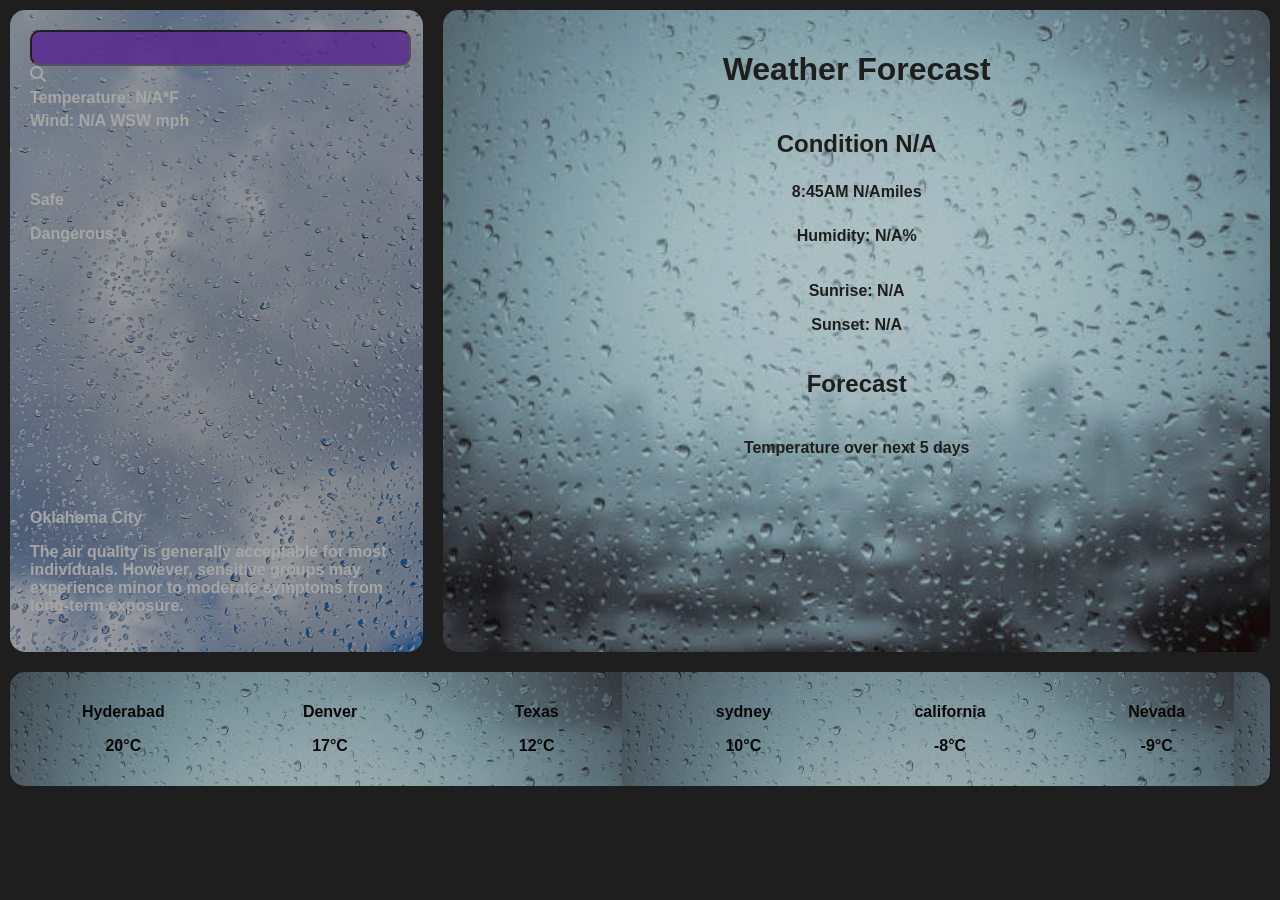
<file: index.html>
<!DOCTYPE html>
<html lang="en">
<head>
    <meta charset="UTF-8">
    <meta name="viewport" content="width=device-width, initial-scale=1.0">
    <title>Weather Dashboard</title>
    <link rel="stylesheet" href="weather.css">
    <link rel="stylesheet" href="https://cdnjs.cloudflare.com/ajax/libs/font-awesome/6.6.0/css/all.min.css" integrity="sha512-Kc323vGBEqzTmouAECnVceyQqyqdsSiqLQISBL29aUW4U/M7pSPA/gEUZQqv1cwx4OnYxTxve5UMg5GT6L4JJg==" crossorigin="anonymous" referrerpolicy="no-referrer" />
    <script src="https://code.jquery.com/jquery-3.6.0.min.js"></script>


</head>
<body>
    <div class="weather-dashboard">
        <div class="dabba">
        <div class="left-panel">
            <div class="location" >
                <input type="text" id="city" class="inputtype" ><i class="fa-solid fa-magnifying-glass" id="glass" class="glass"></i>
              
                <p>Temperature: <span id="temperature">N/A</span>*F</p>
                <!-- <p>9.8%</p> -->
                <p>Wind: <span id="wind">N/A</span> WSW mph</p>
            </div>
            <div class="risk-level">
                <p>Safe</p>
                <div class="risk-bar">
                    <div class="risk-indicator" style="width: 0.8%;"></div>
                </div>
                <p id="dangerous">Dangerous</p>
            </div>
            <div class="temperature-chart">
                <canvas id="tempChart"></canvas>
            </div>
            <div class="city-info">
                <p id="citeh">Oklahoma City</p>
                <p>The air quality is generally acceptable for most individuals. However, sensitive groups may experience minor to moderate symptoms from long-term exposure.</p>
            </div>
        </div>
        
        <div class="main-panel">
            <h1>Weather Forecast</h1>
            <h2>Condition <span id="condition">N/A</span></h2>
            <div class="forecast-details">
                <p> 8:45AM <span id="visibility">N/A</span>miles</p>
                <!-- <p id="clouds">Variable clouds with snow showers. High 11°F. Winds E at 10 to 20 mph. Chance of snow 50%. Snow accumulations less than one inch.</p> -->
                <!-- <button></button> -->
            </div>
            <div class="temperature-range">
                <p>Humidity: <span id="humidity">N/A</span>%</p>
            </div>
            <div class="sun">
                <p>Sunrise: <span id="sunrise">N/A</span></p>
                <p>Sunset: <span id="sunset">N/A</span></p>
            </div>
            <h2>Forecast</h2>
            <div id="forecast"></div>
            <div class="forecast-graph">
                <p>Temperature over next 5 days</p>
                <canvas id="forecastChart"></canvas>
            </div>
        </div>
    </div>
        <div class="bottom-panel">
            <!-- <div class="city-weather">
                <p class="monday" id="0">Washington D.C</p>
                <p id="mon_temp">20°C</p>
            </div>
            <div class="city-weather">
                <p class="monday"  id="1">Philadelphia</p>
                <p id="tue_temp">17°C</p>
            </div>
            <div class="city-weather">
                <p class="monday" id="2">San Francisco</p>
                <p id="wed_temp">12°C</p>
            </div>
            <div class="city-weather">
                <p class="monday"  id="3">New York City</p>
                <p id="thur_temp">10°C</p>
            </div>
            <div class="city-weather">
                <p class="monday"  id="4">South Dakota</p>
                <p id="fri_temp">-8°C</p>
            </div>
            <div class="city-weather">
                <p class="monday"  id="5">North Dakota</p>
                <p id="sat_temp">-9°C</p>
            </div> -->
        
                <!-- <div class="city-weather">
                    <p class="monday" id="0">Washington D.C</p>
                    <p id="mon_temp">20°C</p>
                </div>
                <div class="city-weather">
                    <p class="monday" id="1">Philadelphia</p>
                    <p id="mon_temp">17°C</p>
                </div>
                <div class="city-weather">
                    <p class="monday" id="2">San Francisco</p>
                    <p id="mon_temp">12°C</p>
                </div>
                <div class="city-weather">
                    <p class="monday" id="3">New York City</p>
                    <p id="mon_temp">10°C</p>
                </div>
                <div class="city-weather">
                    <p class="monday" id="4">South Dakota</p>
                    <p id="mon_temp">-8°C</p>
                </div>
                <div class="city-weather">
                    <p class="monday" id="5">North Dakota</p>
                    <p id="mon_temp">-9°C</p>
                </div>
         -->
         <div class="city-weather">
            <p class="monday" id="0">Hyderabad</p>
            <p class="mon_temp" id="Hyderabad">20°C</p>
        </div>
        <div class="city-weather">
            <p class="monday" id="1">Denver</p>
            <p class="mon_temp" id="denver">17°C</p>
        </div>
        <div class="city-weather">
            <p class="monday" id="2">Texas</p>
            <p class="mon_temp" id="texas">12°C</p>
        </div>
        <div class="city-weather">
            <p class="monday" id="3">sydney</p>
            <p class="mon_temp" id="banglore">10°C</p>
        </div>
        <div class="city-weather">
            <p class="monday" id="4">california</p>
            <p class="mon_temp" id="california">-8°C</p>
        </div>
        <div class="city-weather">
            <p class="monday" id="5">Nevada</p>
            <p class="mon_temp" id="Nevada">-9°C</p>
        </div>

            
        </div>
    </div>

    </div>
    <script src="wear.js"></script>
</body>
</html>
</file>
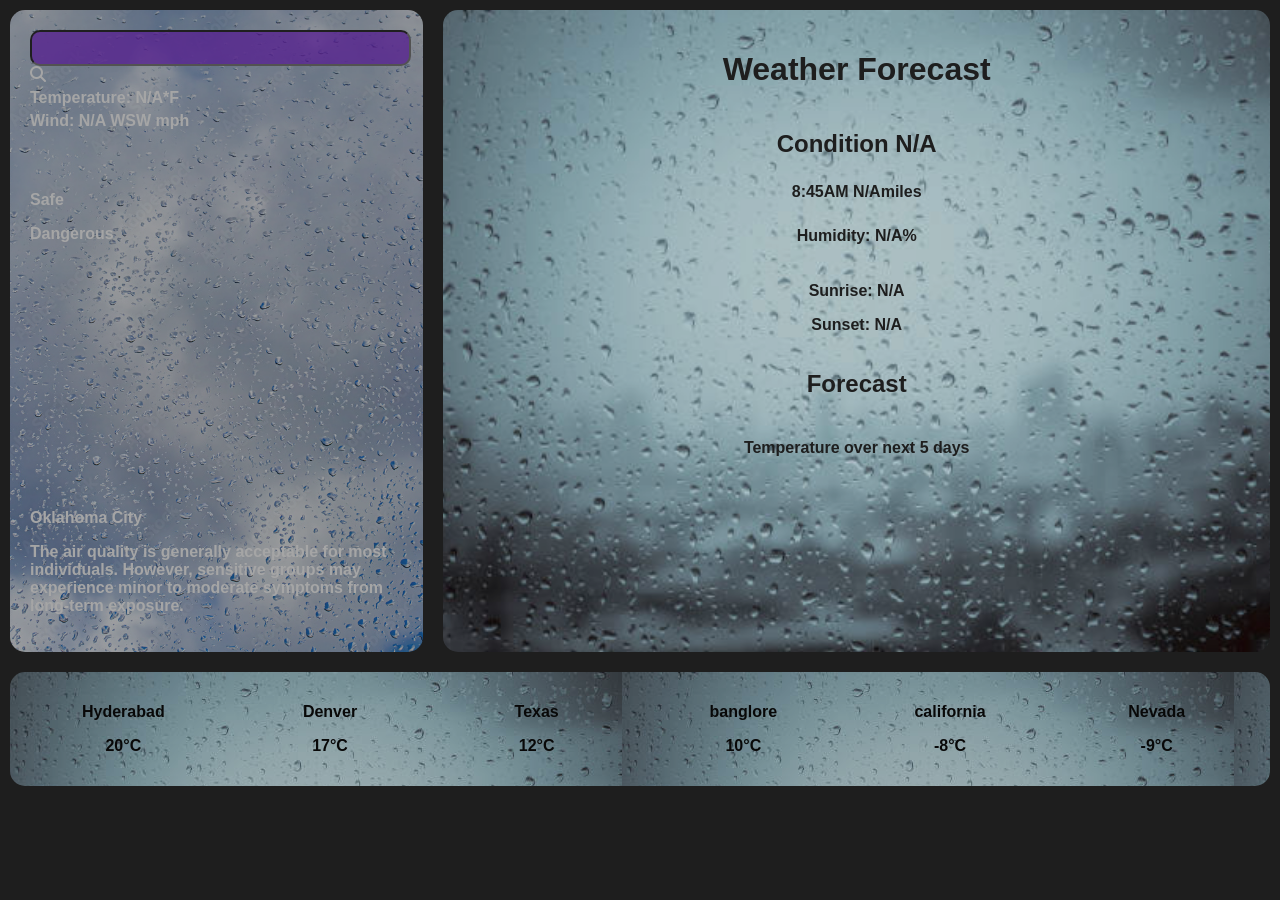
<file: weather.html>
<!DOCTYPE html>
<html lang="en">
<head>
    <meta charset="UTF-8">
    <meta name="viewport" content="width=device-width, initial-scale=1.0">
    <title>Weather Dashboard</title>
    <link rel="stylesheet" href="weather.css">
    <link rel="stylesheet" href="https://cdnjs.cloudflare.com/ajax/libs/font-awesome/6.6.0/css/all.min.css" integrity="sha512-Kc323vGBEqzTmouAECnVceyQqyqdsSiqLQISBL29aUW4U/M7pSPA/gEUZQqv1cwx4OnYxTxve5UMg5GT6L4JJg==" crossorigin="anonymous" referrerpolicy="no-referrer" />
    <script src="https://code.jquery.com/jquery-3.6.0.min.js"></script>


</head>
<body>
    <div class="weather-dashboard">
        <div class="dabba">
        <div class="left-panel">
            <div class="location" >
                <input type="text" id="city" class="inputtype" ><i class="fa-solid fa-magnifying-glass" id="glass" class="glass"></i>
              
                <p>Temperature: <span id="temperature">N/A</span>*F</p>
                <!-- <p>9.8%</p> -->
                <p>Wind: <span id="wind">N/A</span> WSW mph</p>
            </div>
            <div class="risk-level">
                <p>Safe</p>
                <div class="risk-bar">
                    <div class="risk-indicator" style="width: 0.8%;"></div>
                </div>
                <p id="dangerous">Dangerous</p>
            </div>
            <div class="temperature-chart">
                <canvas id="tempChart"></canvas>
            </div>
            <div class="city-info">
                <p id="citeh">Oklahoma City</p>
                <p>The air quality is generally acceptable for most individuals. However, sensitive groups may experience minor to moderate symptoms from long-term exposure.</p>
            </div>
        </div>
        
        <div class="main-panel">
            <h1>Weather Forecast</h1>
            <h2>Condition <span id="condition">N/A</span></h2>
            <div class="forecast-details">
                <p> 8:45AM <span id="visibility">N/A</span>miles</p>
                <!-- <p id="clouds">Variable clouds with snow showers. High 11°F. Winds E at 10 to 20 mph. Chance of snow 50%. Snow accumulations less than one inch.</p> -->
                <!-- <button></button> -->
            </div>
            <div class="temperature-range">
                <p>Humidity: <span id="humidity">N/A</span>%</p>
            </div>
            <div class="sun">
                <p>Sunrise: <span id="sunrise">N/A</span></p>
                <p>Sunset: <span id="sunset">N/A</span></p>
            </div>
            <h2>Forecast</h2>
            <div id="forecast"></div>
            <div class="forecast-graph">
                <p>Temperature over next 5 days</p>
                <canvas id="forecastChart"></canvas>
            </div>
        </div>
    </div>
        <div class="bottom-panel">
            <!-- <div class="city-weather">
                <p class="monday" id="0">Washington D.C</p>
                <p id="mon_temp">20°C</p>
            </div>
            <div class="city-weather">
                <p class="monday"  id="1">Philadelphia</p>
                <p id="tue_temp">17°C</p>
            </div>
            <div class="city-weather">
                <p class="monday" id="2">San Francisco</p>
                <p id="wed_temp">12°C</p>
            </div>
            <div class="city-weather">
                <p class="monday"  id="3">New York City</p>
                <p id="thur_temp">10°C</p>
            </div>
            <div class="city-weather">
                <p class="monday"  id="4">South Dakota</p>
                <p id="fri_temp">-8°C</p>
            </div>
            <div class="city-weather">
                <p class="monday"  id="5">North Dakota</p>
                <p id="sat_temp">-9°C</p>
            </div> -->
        
                <!-- <div class="city-weather">
                    <p class="monday" id="0">Washington D.C</p>
                    <p id="mon_temp">20°C</p>
                </div>
                <div class="city-weather">
                    <p class="monday" id="1">Philadelphia</p>
                    <p id="mon_temp">17°C</p>
                </div>
                <div class="city-weather">
                    <p class="monday" id="2">San Francisco</p>
                    <p id="mon_temp">12°C</p>
                </div>
                <div class="city-weather">
                    <p class="monday" id="3">New York City</p>
                    <p id="mon_temp">10°C</p>
                </div>
                <div class="city-weather">
                    <p class="monday" id="4">South Dakota</p>
                    <p id="mon_temp">-8°C</p>
                </div>
                <div class="city-weather">
                    <p class="monday" id="5">North Dakota</p>
                    <p id="mon_temp">-9°C</p>
                </div>
         -->
         <div class="city-weather">
            <p class="monday" id="0">Hyderabad</p>
            <p class="mon_temp" id="Hyderabad">20°C</p>
        </div>
        <div class="city-weather">
            <p class="monday" id="1">Denver</p>
            <p class="mon_temp" id="denver">17°C</p>
        </div>
        <div class="city-weather">
            <p class="monday" id="2">Texas</p>
            <p class="mon_temp" id="texas">12°C</p>
        </div>
        <div class="city-weather">
            <p class="monday" id="3">banglore</p>
            <p class="mon_temp" id="banglore">10°C</p>
        </div>
        <div class="city-weather">
            <p class="monday" id="4">california</p>
            <p class="mon_temp" id="california">-8°C</p>
        </div>
        <div class="city-weather">
            <p class="monday" id="5">Nevada</p>
            <p class="mon_temp" id="Nevada">-9°C</p>
        </div>

            
        </div>
    </div>

    </div>
    <script src="wear.js"></script>
</body>
</html>
</file>
<file: weather.css>
body {
    margin: 0;
    font-family: Arial, sans-serif;
    background-color: #1e1e1e;
    color: #fff;
    background-repeat: no-repeat;
}

.weather-dashboard {
    display: flex;
    flex-direction: column;
    height: 100vh;
}

.dabba {
    display: flex;
    flex-wrap: wrap;
}

.left-panel, .main-panel, .bottom-panel {
    padding: 20px;
    border-radius: 15px;
    background: rgba(255, 255, 255, 0.1);
    margin: 10px;
    font-weight: bolder;
    box-sizing: border-box;
}

.left-panel {
    flex: 1 1 300px;
    display: flex;
    flex-direction: column;
    justify-content: space-between;
    background-image: url('gague.jpg');
    opacity: 0.6;
    background-size: cover;
    background-position: center;
}

.main-panel {
    flex: 2 1 600px;
    display: flex;
    flex-direction: column;
    justify-content: space-between;
    text-align: center;
    background-image: url('rain2.jpg');
    color: #1e1e1e;
    opacity: 0.8;
    background-size: cover;
    background-position: center;
}

.bottom-panel {
    display: flex;
    flex-wrap: wrap;
    justify-content: space-around;
    background-image: url('rain2.jpg');
    opacity: 0.7;
    padding: 10px;
}

.city-weather {
    text-align: center;
    flex: 1 1 150px;
    margin: 5px;
    color: #000;
}

.location h2, .location p, .forecast-details p, .temperature-range, .forecast-graph {
    margin: 5px 0;
}

.inputtype {
    width: 100%;
    height: 30px;
    border-radius: 10px;
    background-color: #7c23dcc4;
    font-family: Arial, Helvetica, sans-serif;
    font-weight: bolder;
    font-size: larger;
}

.inputtype:hover {
    background-color: rgb(43, 58, 226);
}

button {
    padding: 10px 20px;
    border: none;
    border-radius: 5px;
    background: #333;
    color: #fff;
    cursor: pointer;
}

button:hover {
    background: #555;
}

@media (max-width: 768px) {
    .left-panel, .main-panel, .bottom-panel {
        flex: 1 1 100%;
        margin: 5px 0;
    }

    .main-panel {
        order: -1;
    }

    .bottom-panel {
        justify-content: center;
    }
}

@media (max-width: 480px) {
    .inputtype {
        font-size: medium;
    }

    .location p, .forecast-details p, .temperature-range, .forecast-graph {
        font-size: smaller;
    }
}
</file>
